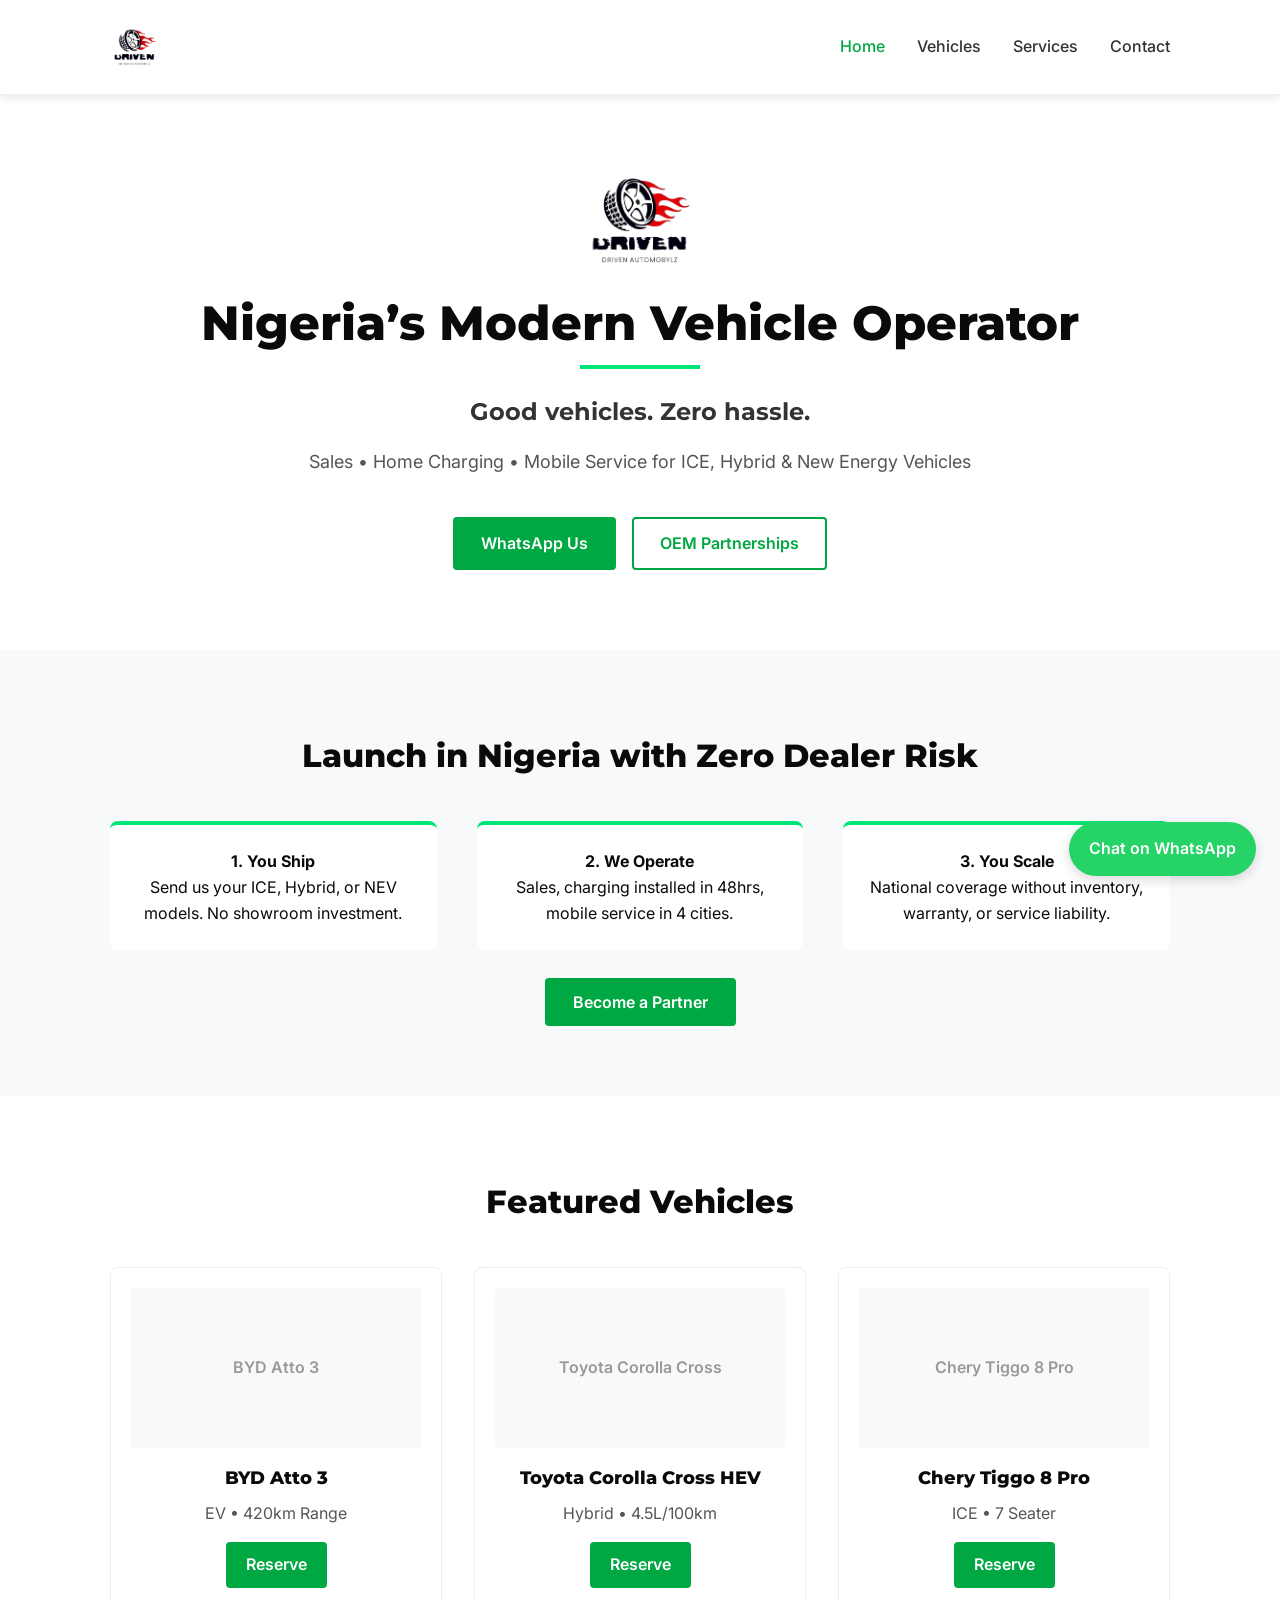
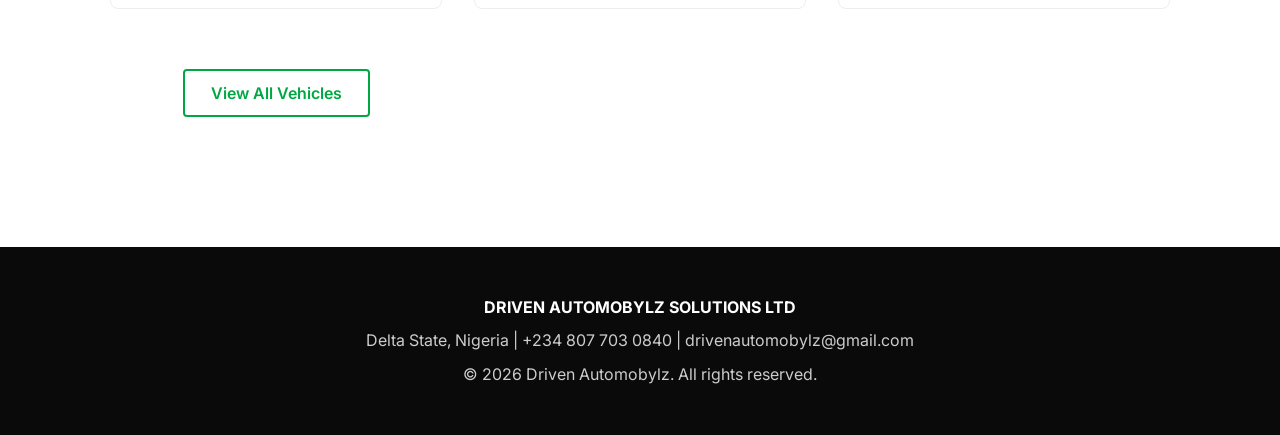
<file: index.html>
<!DOCTYPE html>
<html lang="en">
<head>
    <meta charset="UTF-8">
    <meta name="viewport" content="width=device-width, initial-scale=1.0">
    <title>Driven Automobylz Solutions Ltd | Nigeria’s Modern Vehicle Operator</title>
    <meta name="description" content="Sales, charging & mobile service for modern ICE, Hybrid and New Energy Vehicles. Partner with us to launch in Nigeria with zero dealer risk.">
    <link rel="stylesheet" href="style.css">
    <link rel="icon" type="image/png" href="/favicon.png">
    <link href="https://fonts.googleapis.com/css2?family=Montserrat:wght@700;800&family=Inter:wght@400;500;600&display=swap" rel="stylesheet">
</head>
<body>
    <header class="site-header">
        <nav class="container">
            <a href="/" class="brand">
                <img src="/logo.png" alt="Driven Automobylz" class="brand-logo">
            </a>
            <ul>
                <li><a href="/" class="active">Home</a></li>
                <li><a href="vehicles.html">Vehicles</a></li>
                <li><a href="services.html">Services</a></li>
                <li><a href="contact.html">Contact</a></li>
            </ul>
        </nav>
    </header>

    <section class="hero">
        <div class="container">
            <img src="/logo.png" alt="Driven Automobylz" class="hero-logo">
            <h1>Nigeria’s Modern Vehicle Operator</h1>
            <p class="green-line"></p>
            <h2>Good vehicles. Zero hassle.</h2>
            <p class="sub">Sales • Home Charging • Mobile Service for ICE, Hybrid & New Energy Vehicles</p>
            <div class="cta">
                <a href="https://wa.me/2348077030840?text=Hi%20Driven,%20I'm%20interested%20in%20a%20vehicle" class="btn-primary">WhatsApp Us</a>
                <a href="contact.html#oem" class="btn-secondary">OEM Partnerships</a>
            </div>
        </div>
    </section>

    <section class="oem-pitch">
        <div class="container">
            <h2>Launch in Nigeria with Zero Dealer Risk</h2>
            <div class="pitch-grid">
                <div><strong>1. You Ship</strong><br>Send us your ICE, Hybrid, or NEV models. No showroom investment.</div>
                <div><strong>2. We Operate</strong><br>Sales, charging installed in 48hrs, mobile service in 4 cities.</div>
                <div><strong>3. You Scale</strong><br>National coverage without inventory, warranty, or service liability.</div>
            </div>
            <a href="contact.html#oem" class="btn-primary">Become a Partner</a>
        </div>
    </section>

    <section class="vehicles-preview">
        <div class="container">
            <h2>Featured Vehicles</h2>
            <div class="vehicle-grid">
                <div class="car-card">
                    <div class="car-img-placeholder">BYD Atto 3</div>
                    <h4>BYD Atto 3</h4>
                    <p>EV • 420km Range</p>
                    <a href="https://wa.me/2348077030840?text=Reserve%20BYD%20Atto%203" class="btn-reserve">Reserve</a>
                </div>
                <div class="car-card">
                    <div class="car-img-placeholder">Toyota Corolla Cross</div>
                    <h4>Toyota Corolla Cross HEV</h4>
                    <p>Hybrid • 4.5L/100km</p>
                    <a href="https://wa.me/2348077030840?text=Reserve%20Corolla%20Cross" class="btn-reserve">Reserve</a>
                </div>
                <div class="car-card">
                    <div class="car-img-placeholder">Chery Tiggo 8 Pro</div>
                    <h4>Chery Tiggo 8 Pro</h4>
                    <p>ICE • 7 Seater</p>
                    <a href="https://wa.me/2348077030840?text=Reserve%20Tiggo%208" class="btn-reserve">Reserve</a>
                </div>
            <div class="center"><a href="vehicles.html" class="btn-secondary">View All Vehicles</a></div>
        </div>
    </section>

    <footer>
        <div class="container">
            <p><strong>DRIVEN AUTOMOBYLZ SOLUTIONS LTD</strong></p>
            <p>Delta State, Nigeria | +234 807 703 0840 | drivenautomobylz@gmail.com</p>
            <p>© 2026 Driven Automobylz. All rights reserved.</p>
        </div>
    </footer>

    <!-- WhatsApp Floating Widget -->
    <a href="https://wa.me/2348077030840" class="whatsapp-float" target="_blank">Chat on WhatsApp</a>
</body>
</html>
</file>
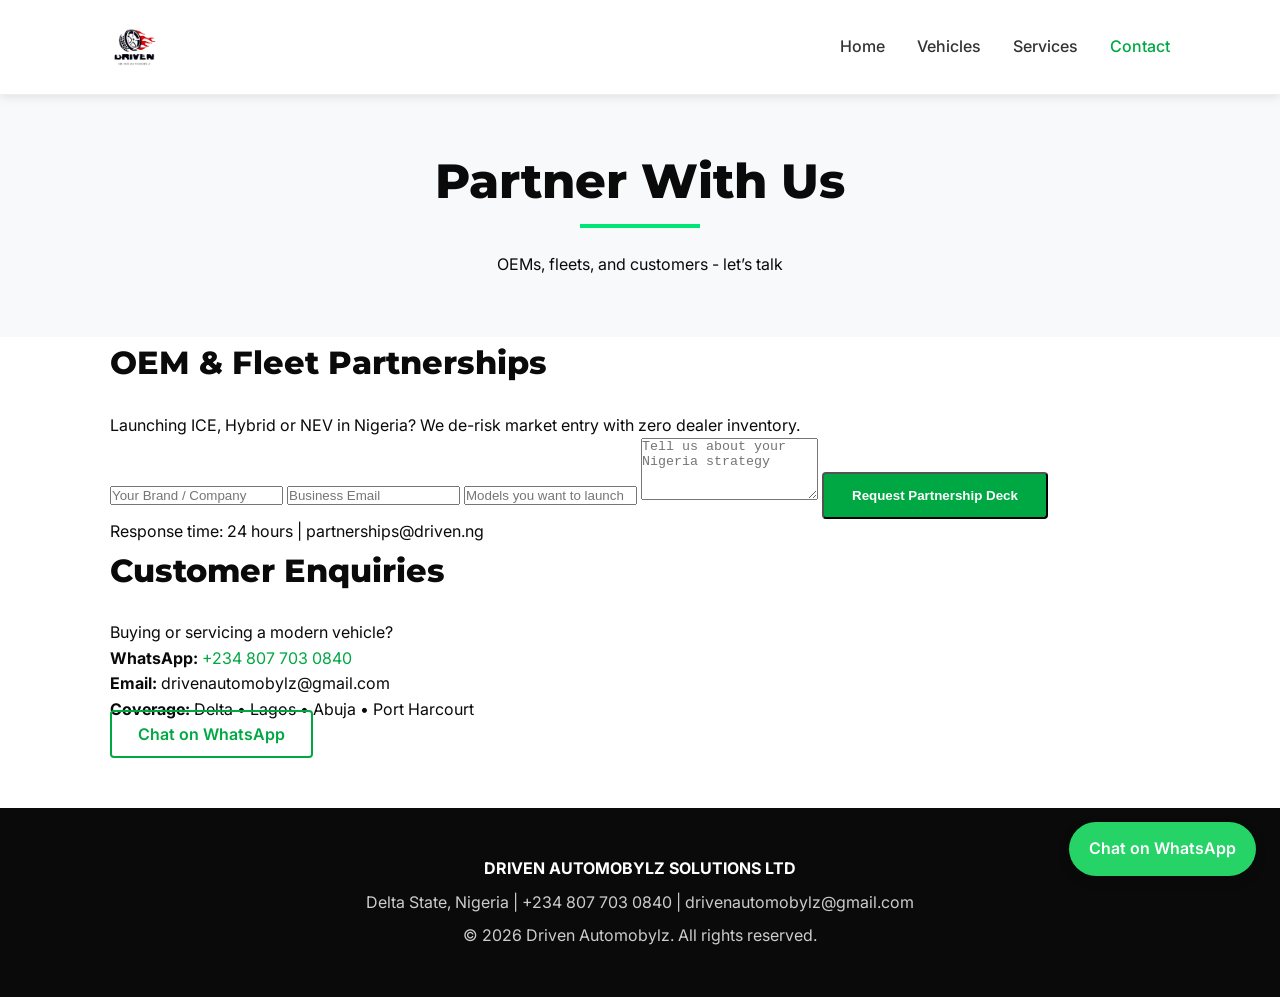
<file: contact.html>
<!DOCTYPE html>
<html lang="en">
<head>
  <meta charset="UTF-8">
  <meta name="viewport" content="width=device-width, initial-scale=1.0">
  <title>Contact | Driven Automobylz Solutions Ltd</title>
  <link rel="stylesheet" href="style.css">
  <link rel="icon" type="image/png" href="/favicon.png">
  <link href="https://fonts.googleapis.com/css2?family=Montserrat:wght@700;800&family=Inter:wght@400;500;600&display=swap" rel="stylesheet">
</head>
<body>
  <header class="site-header">
    <nav class="container">
        <a href="/" class="brand">
            <img src="/logo.png" alt="Driven Automobylz" class="brand-logo">
        </a>
        <ul>
            <li><a href="/">Home</a></li>
            <li><a href="vehicles.html">Vehicles</a></li>
            <li><a href="services.html">Services</a></li>
            <li><a href="contact.html" class="active">Contact</a></li>
        </ul>
    </nav>
  </header>

  <section class="page-header">
    <div class="container">
      <h1>Partner With Us</h1>
      <p class="green-line"></p>
      <p>OEMs, fleets, and customers - let’s talk</p>
    </div>
  </section>

  <section class="container contact">
    <div class="contact-grid">
      <div id="oem">
        <h2>OEM & Fleet Partnerships</h2>
        <p>Launching ICE, Hybrid or NEV in Nigeria? We de-risk market entry with zero dealer inventory.</p>
        
        <!-- This form emails you directly via Formspree free -->
        <form action="https://formspree.io/f/xwpgyvqp" method="POST" class="oem-form">
          <input type="text" name="Brand" placeholder="Your Brand / Company" required>
          <input type="email" name="Email" placeholder="Business Email" required>
          <input type="text" name="Models" placeholder="Models you want to launch" required>
          <textarea name="Message" placeholder="Tell us about your Nigeria strategy" rows="4"></textarea>
          <button type="submit" class="btn-primary">Request Partnership Deck</button>
        </form>
        <p class="form-note">Response time: 24 hours | partnerships@driven.ng</p>
      </div>
      
      <div>
        <h2>Customer Enquiries</h2>
        <p>Buying or servicing a modern vehicle?</p>
        <p><strong>WhatsApp:</strong> <a href="https://wa.me/2348077030840">+234 807 703 0840</a></p>
        <p><strong>Email:</strong> drivenautomobylz@gmail.com</p>
        <p><strong>Coverage:</strong> Delta • Lagos • Abuja • Port Harcourt</p>
        <a href="https://wa.me/2348077030840?text=Hi%20Driven,%20I%20need%20help%20with" class="btn-secondary">Chat on WhatsApp</a>
      </div>
    </div>
  </section>

  <footer>
    <div class="container">
      <p><strong>DRIVEN AUTOMOBYLZ SOLUTIONS LTD</strong></p>
      <p>Delta State, Nigeria | +234 807 703 0840 | drivenautomobylz@gmail.com</p>
      <p>© 2026 Driven Automobylz. All rights reserved.</p>
    </div>
  </footer>

  <!-- WhatsApp Floating Widget -->
  <a href="https://wa.me/2348077030840" class="whatsapp-float" target="_blank">Chat on WhatsApp</a>
</body>
</html>
</file>
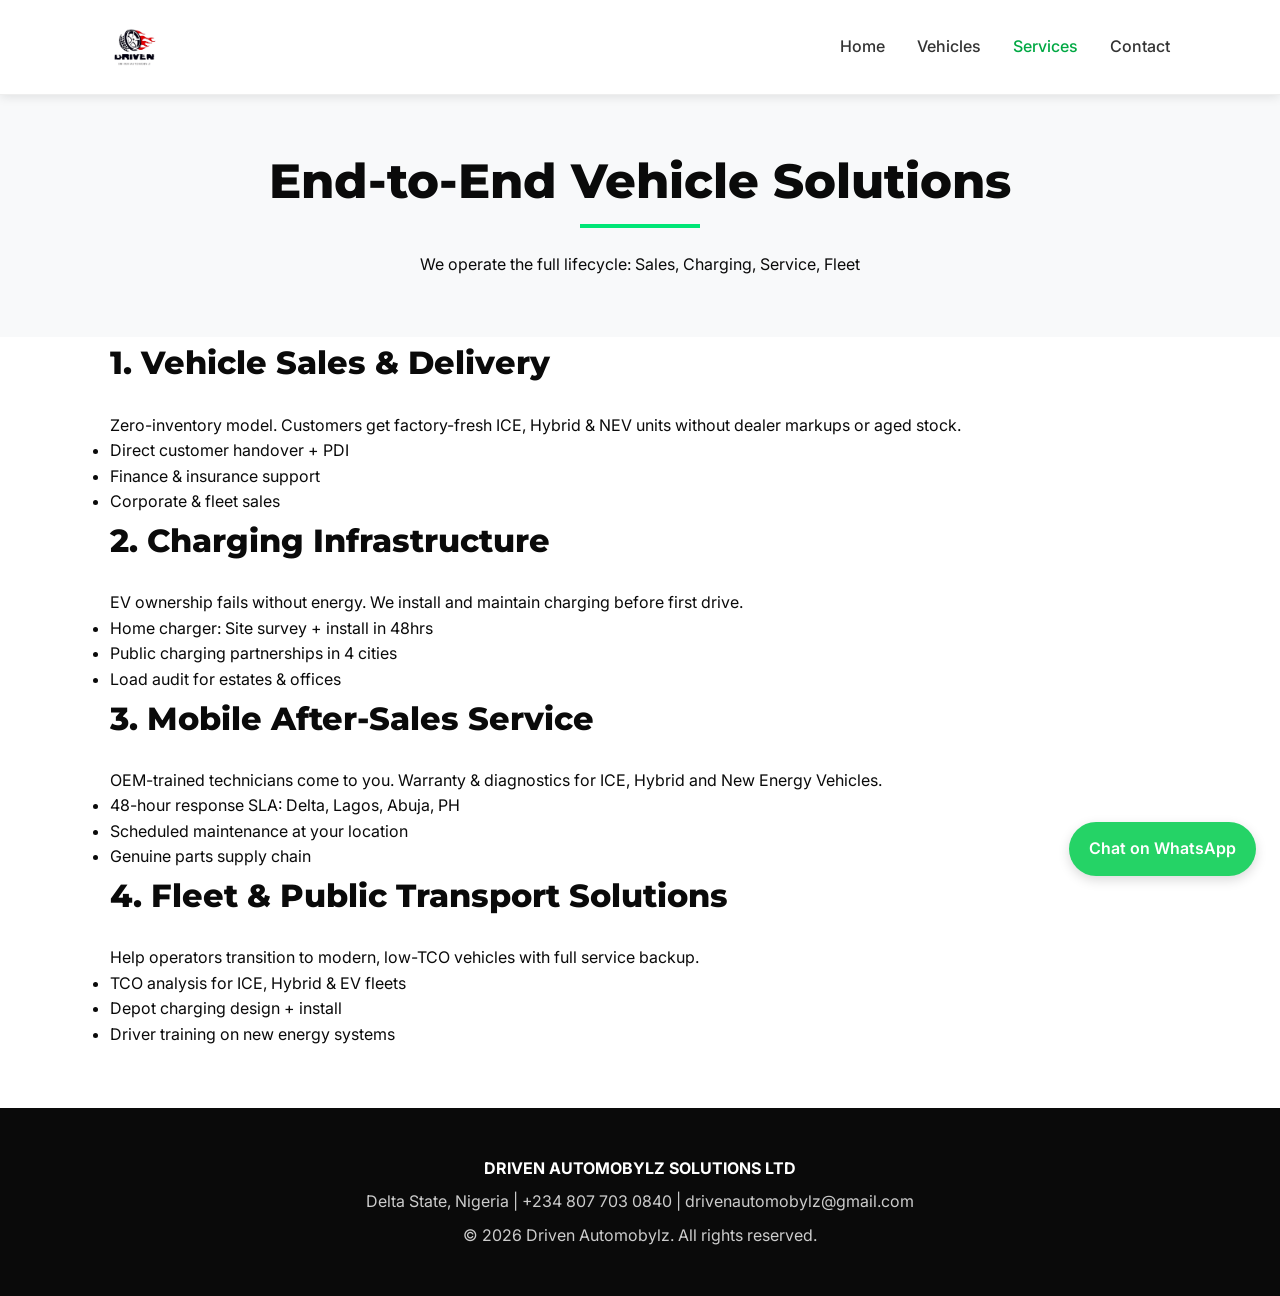
<file: services.html>
<!DOCTYPE html>
<html lang="en">
<head>
  <meta charset="UTF-8">
  <meta name="viewport" content="width=device-width, initial-scale=1.0">
  <title>Services | Driven Automobylz Solutions Ltd</title>
  <link rel="stylesheet" href="style.css">
  <link rel="icon" type="image/png" href="/favicon.png">
  <link href="https://fonts.googleapis.com/css2?family=Montserrat:wght@700;800&family=Inter:wght@400;500;600&display=swap" rel="stylesheet">
</head>
<body>
  <header class="site-header">
    <nav class="container">
        <a href="/" class="brand">
            <img src="/logo.png" alt="Driven Automobylz" class="brand-logo">
        </a>
        <ul>
            <li><a href="/">Home</a></li>
            <li><a href="vehicles.html">Vehicles</a></li>
            <li><a href="services.html" class="active">Services</a></li>
            <li><a href="contact.html">Contact</a></li>
        </ul>
    </nav>
  </header>

  <section class="page-header">
    <div class="container">
      <h1>End-to-End Vehicle Solutions</h1>
      <p class="green-line"></p>
      <p>We operate the full lifecycle: Sales, Charging, Service, Fleet</p>
    </div>
  </section>

  <section class="container services">
    <div class="service">
      <h2>1. Vehicle Sales & Delivery</h2>
      <p>Zero-inventory model. Customers get factory-fresh ICE, Hybrid & NEV units without dealer markups or aged stock.</p>
      <ul>
        <li>Direct customer handover + PDI</li>
        <li>Finance & insurance support</li>
        <li>Corporate & fleet sales</li>
      </ul>
    </div>

    <div class="service">
      <h2>2. Charging Infrastructure</h2>
      <p>EV ownership fails without energy. We install and maintain charging before first drive.</p>
      <ul>
        <li>Home charger: Site survey + install in 48hrs</li>
        <li>Public charging partnerships in 4 cities</li>
        <li>Load audit for estates & offices</li>
      </ul>
    </div>

    <div class="service">
      <h2>3. Mobile After-Sales Service</h2>
      <p>OEM-trained technicians come to you. Warranty & diagnostics for ICE, Hybrid and New Energy Vehicles.</p>
      <ul>
        <li>48-hour response SLA: Delta, Lagos, Abuja, PH</li>
        <li>Scheduled maintenance at your location</li>
        <li>Genuine parts supply chain</li>
      </ul>
    </div>

    <div class="service">
      <h2>4. Fleet & Public Transport Solutions</h2>
      <p>Help operators transition to modern, low-TCO vehicles with full service backup.</p>
      <ul>
        <li>TCO analysis for ICE, Hybrid & EV fleets</li>
        <li>Depot charging design + install</li>
        <li>Driver training on new energy systems</li>
      </ul>
    </div>
  </section>

  <footer>
    <div class="container">
      <p><strong>DRIVEN AUTOMOBYLZ SOLUTIONS LTD</strong></p>
      <p>Delta State, Nigeria | +234 807 703 0840 | drivenautomobylz@gmail.com</p>
      <p>© 2026 Driven Automobylz. All rights reserved.</p>
    </div>
  </footer>

  <!-- WhatsApp Floating Widget -->
  <a href="https://wa.me/2348077030840" class="whatsapp-float" target="_blank">Chat on WhatsApp</a>
</body>
</html>
</file>
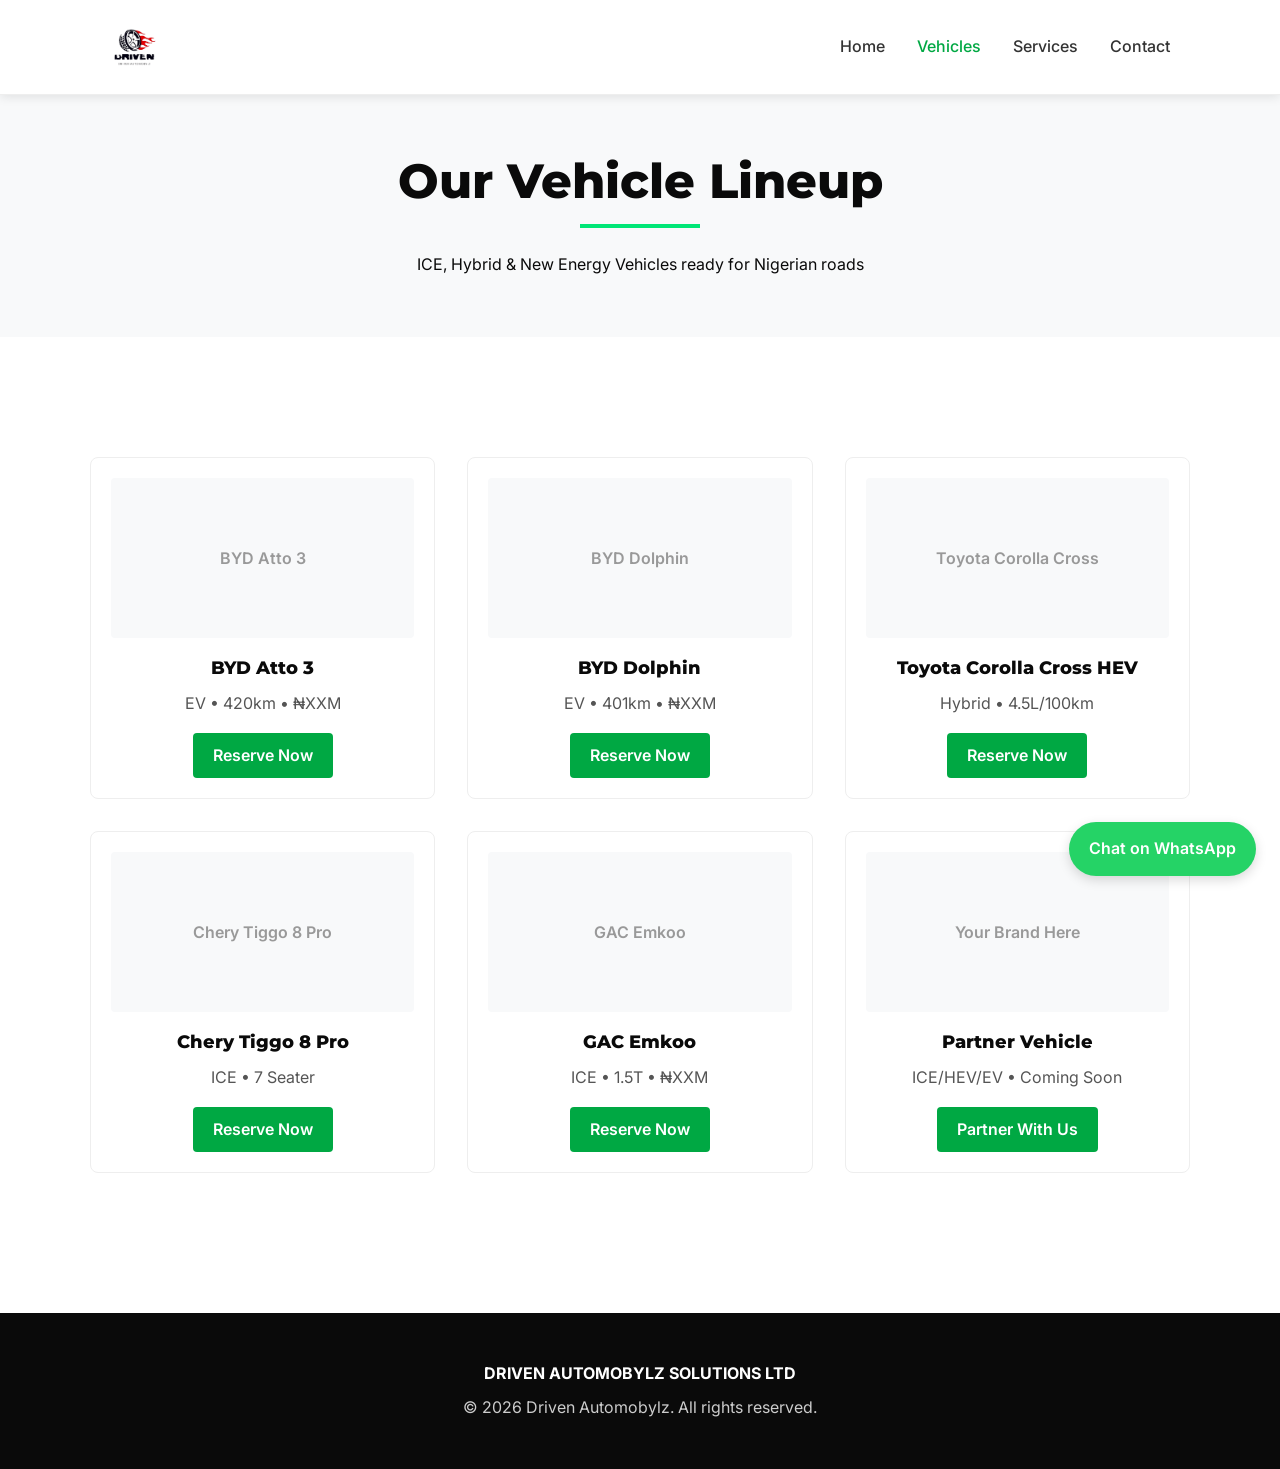
<file: vehicles.html>
<!DOCTYPE html>
<html lang="en">
<head>
    <meta charset="UTF-8">
    <meta name="viewport" content="width=device-width, initial-scale=1.0">
    <title>Vehicles | Driven Automobylz</title>
    <link rel="stylesheet" href="style.css">
    <link rel="icon" type="image/png" href="/favicon.png">
    <link href="https://fonts.googleapis.com/css2?family=Montserrat:wght@700;800&family=Inter:wght@400;500;600&display=swap" rel="stylesheet">
</head>
<body>
    <header class="site-header">
        <nav class="container">
            <a href="/" class="brand">
                <img src="/logo.png" alt="Driven Automobylz" class="brand-logo">
            </a>
            <ul>
                <li><a href="/">Home</a></li>
                <li><a href="vehicles.html" class="active">Vehicles</a></li>
                <li><a href="services.html">Services</a></li>
                <li><a href="contact.html">Contact</a></li>
            </ul>
        </nav>
    </header>

    <section class="page-header">
        <div class="container">
            <h1>Our Vehicle Lineup</h1>
            <p class="green-line"></p>
            <p>ICE, Hybrid & New Energy Vehicles ready for Nigerian roads</p>
        </div>
    </section>

    <section class="vehicles-full container">
        <div class="vehicle-grid">
            <div class="car-card"><div class="car-img-placeholder">BYD Atto 3</div><h4>BYD Atto 3</h4><p>EV • 420km • ₦XXM</p><a href="https://wa.me/2348077030840?text=Reserve%20BYD%20Atto%203" class="btn-reserve">Reserve Now</a></div>
            <div class="car-card"><div class="car-img-placeholder">BYD Dolphin</div><h4>BYD Dolphin</h4><p>EV • 401km • ₦XXM</p><a href="https://wa.me/2348077030840?text=Reserve%20BYD%20Dolphin" class="btn-reserve">Reserve Now</a></div>
            <div class="car-card"><div class="car-img-placeholder">Toyota Corolla Cross</div><h4>Toyota Corolla Cross HEV</h4><p>Hybrid • 4.5L/100km</p><a href="https://wa.me/2348077030840?text=Reserve%20Corolla%20Cross" class="btn-reserve">Reserve Now</a></div>
            <div class="car-card"><div class="car-img-placeholder">Chery Tiggo 8 Pro</div><h4>Chery Tiggo 8 Pro</h4><p>ICE • 7 Seater</p><a href="https://wa.me/2348077030840?text=Reserve%20Tiggo%208" class="btn-reserve">Reserve Now</a></div>
            <div class="car-card"><div class="car-img-placeholder">GAC Emkoo</div><h4>GAC Emkoo</h4><p>ICE • 1.5T • ₦XXM</p><a href="https://wa.me/2348077030840?text=Reserve%20GAC%20Emkoo" class="btn-reserve">Reserve Now</a></div>
            <div class="car-card"><div class="car-img-placeholder">Your Brand Here</div><h4>Partner Vehicle</h4><p>ICE/HEV/EV • Coming Soon</p><a href="contact.html#oem" class="btn-reserve">Partner With Us</a></div>
        </div>
    </section>

    <footer>
        <div class="container">
            <p><strong>DRIVEN AUTOMOBYLZ SOLUTIONS LTD</strong></p>
            <p>© 2026 Driven Automobylz. All rights reserved.</p>
        </div>
    </footer>
    <a href="https://wa.me/2348077030840" class="whatsapp-float" target="_blank">Chat on WhatsApp</a>
</body>
</html>
</file>
<file: style.css>
* {margin: 0; padding: 0; box-sizing: border-box;}
body {font-family: 'Inter', sans-serif; color: #0A0A0A; line-height: 1.6; background: #fff;}
.container {max-width: 1100px; margin: 0 auto; padding: 0 20px;}
h1, h2, h3, h4 {font-family: 'Montserrat', sans-serif; font-weight: 800;}
h1 {font-size: 48px; line-height: 1.1; margin-bottom: 16px;}
h2 {font-size: 32px; margin-bottom: 24px;}
a {text-decoration: none; color: #00A843;}
.green-line {width: 120px; height: 4px; background: #00E676; margin: 16px auto 24px auto;}
.center {text-align: center; margin-top: 40px;}

/* Header */
.site-header {border-bottom: 1px solid #eee; padding: 12px 0; position: sticky; top: 0; background: #fff; z-index: 100;}
nav {display: flex; justify-content: space-between; align-items: center;}
.brand-logo {height: 45px; width: auto; display: block;}
nav ul {display: flex; list-style: none; gap: 32px;}
nav a {color: #333; font-weight: 500;}
nav a.active, nav a:hover {color: #00A843;}

/* Hero */
.hero {padding: 80px 0; text-align: center;}
.hero-logo {height: 90px; width: auto; margin-bottom: 24px;}
.hero h2 {font-size: 24px; font-weight: 700; color: #333; margin-bottom: 16px;}
.hero .sub {font-size: 18px; color: #555; margin-bottom: 40px;}
.cta {display: flex; gap: 16px; justify-content: center;}
.btn-primary {background: #00A843; color: #fff; padding: 14px 28px; border-radius: 4px; font-weight: 600;}
.btn-secondary {border: 2px solid #00A843; color: #00A843; padding: 12px 26px; border-radius: 4px; font-weight: 600;}

/* OEM Pitch */
.oem-pitch {background: #f8f9fa; padding: 80px 0; text-align: center;}
.pitch-grid {display: grid; grid-template-columns: repeat(3, 1fr); gap: 40px; margin: 40px 0;}
.pitch-grid div {background: #fff; padding: 24px; border-radius: 8px; border-top: 4px solid #00E676;}

/* Vehicles */
.vehicles-preview, .vehicles-full {padding: 80px 0;}
.vehicles-preview h2 {text-align: center;}
.vehicle-grid {display: grid; grid-template-columns: repeat(3, 1fr); gap: 32px; margin-top: 40px;}
.car-card {border: 1px solid #eee; border-radius: 8px; padding: 20px; text-align: center;}
.car-img-placeholder {background: #f8f9fa; height: 160px; border-radius: 4px; display: flex; align-items: center; justify-content: center; color: #999; margin-bottom: 16px; font-weight: 600;}
.car-card h4 {margin: 12px 0 8px 0; font-size: 18px;}
.car-card p {color: #555; margin-bottom: 16px;}
.btn-reserve {background: #00A843; color: #fff; padding: 10px 20px; border-radius: 4px; font-weight: 600; display: inline-block;}

/* Page Header */
.page-header {padding: 60px 0; text-align: center; background: #f8f9fa;}

/* Footer */
footer {background: #0A0A0A; color: #fff; padding: 40px 0; text-align: center; margin-top: 60px;}
footer p {margin: 8px 0; color: #ccc;}
footer strong {color: #fff;}

/* WhatsApp Float */
.whatsapp-float {position: fixed; bottom: 24px; right: 24px; background: #25D366; color: #fff; padding: 14px 20px; border-radius: 50px; font-weight: 600; box-shadow: 0 4px 12px rgba(0,0,0,0.15); z-index: 100;}

/* Mobile */
@media (max-width: 768px) {
  h1 {font-size: 36px;}
  .brand-logo {height: 38px;}
  .hero-logo {height: 70px;}
  .pitch-grid, .vehicle-grid {grid-template-columns: 1fr;}
  nav ul {gap: 16px; font-size: 14px;}
  .cta {flex-direction: column;}
}
/* V2.0 Header + Logo */
.site-header {background: #fff; box-shadow: 0 2px 10px rgba(0,0,0,0.1); position: sticky; top: 0; z-index: 100;}
.site-header nav {display: flex; justify-content: space-between; align-items: center; height: 70px;}
.brand {display: flex; align-items: center;}
.brand-logo {height: 38px; width: auto; display: block;}
</file>
